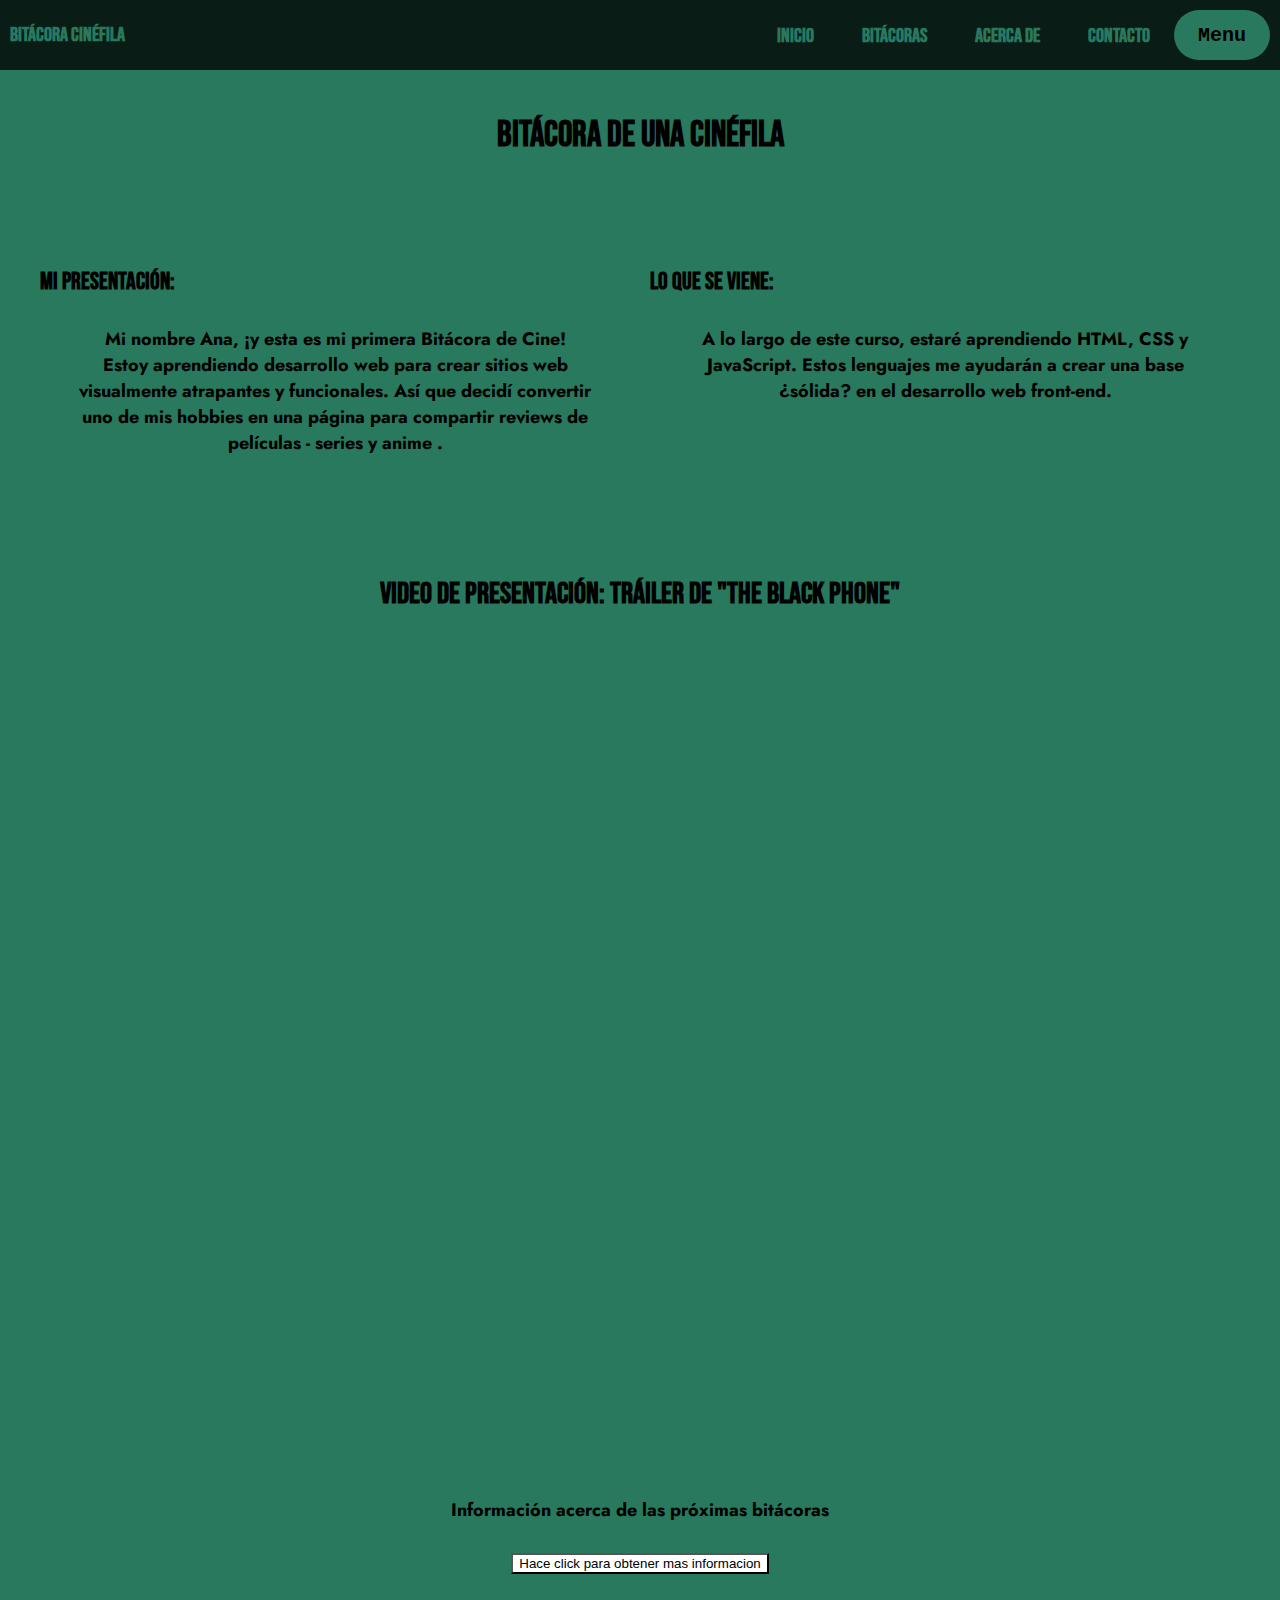
<file: index.html>
<!DOCTYPE html>
<html lang="en" data-bs-theme="dark">
<head>
    <meta charset="UTF-8">
    <meta http-equiv="X-UA-Compatible" content="IE=edge">
    <meta name="viewport" content="width=device-width, initial-scale=1.0">
    <link rel="stylesheet" type="text/css" href="styles.css">
    <title>Inicio</title>
</head>

<body>
    
<!-- CABECERA DE LA PAGINA -->
<header class="container-nav">
    <nav class="navbar" role="navigation">
    <a href="#" class="brand" > Bitácora Cinéfila </a>
        <ul class="nav-links">
            <li><a href="index.html" class="Bebas Neue,sans-serif">Inicio</a></li>
            <li><a href="servicios.html" class="Bebas Neue, sans-serif"> Bitácoras </a></li>
            <li><a href="about.html" class="Bebas Neue, sans-serif">Acerca de</a></li>
            <li><a href="contacto.html" class="Bebas Neue, sans-serif">Contacto</a></li>
        </ul>
    </nav>
    <button class="button-menu-toggle">Menu</button>
</header>

<!-- CONTENIDO PRINCIPAL DE LA PAGINA -->
<main>
    <div class="container">
        <h1 class= "Bebas Neue - h1"; > Bitácora de una Cinéfila </h1>
        <br><br>
        <div class="row"> 
            <div class="column">
                <section> 
                    <h2 class= "Bebas Neue-h2" ;> Mi Presentación: </h2>
                    <p> Mi nombre Ana, ¡y esta es mi primera Bitácora de Cine!
                    <br>Estoy aprendiendo desarrollo web para crear sitios web visualmente atrapantes y funcionales. Así 
                    que decidí convertir uno de mis hobbies en una página para compartir reviews de películas - series y anime .</p>
                </section>
            </div>
            <div class="column"> 
                <section> 
                    <h2 class="Bebas Neue-h2"> Lo que se viene:</h2>
                    <p> A lo largo de este curso, estaré aprendiendo HTML, CSS y JavaScript. Estos lenguajes me ayudarán a crear una base ¿sólida? en el desarrollo web front-end.</p>   
                </section> 
            </div>
        </div>
    </div>
    <div class="video-container">
        <div class="greeting"> Video de presentación: Tráiler de "The Black Phone" </div>
        <iframe width="560" height="315" src="https://www.youtube.com/embed/XhcEnHDKHco" title="YouTube video player" frameborder="0" allow="accelerometer; autoplay; clipboard-write; encrypted-media; gyroscope; picture-in-picture; web-share" allowfullscreen></iframe>
        <br>
    </div>
</main>

<!-- CONTENIDO DEL PIE DE PAGINA -->
<footer>
    <p>Información acerca de las próximas bitácoras </p> 
    <button onclick="showAlert()" class="boton" aria-label="Clickeame"> Hace click para obtener mas informacion </button>
</footer>

<script src="js/scripts.js"> </script> 
</body>
</html>
</file>
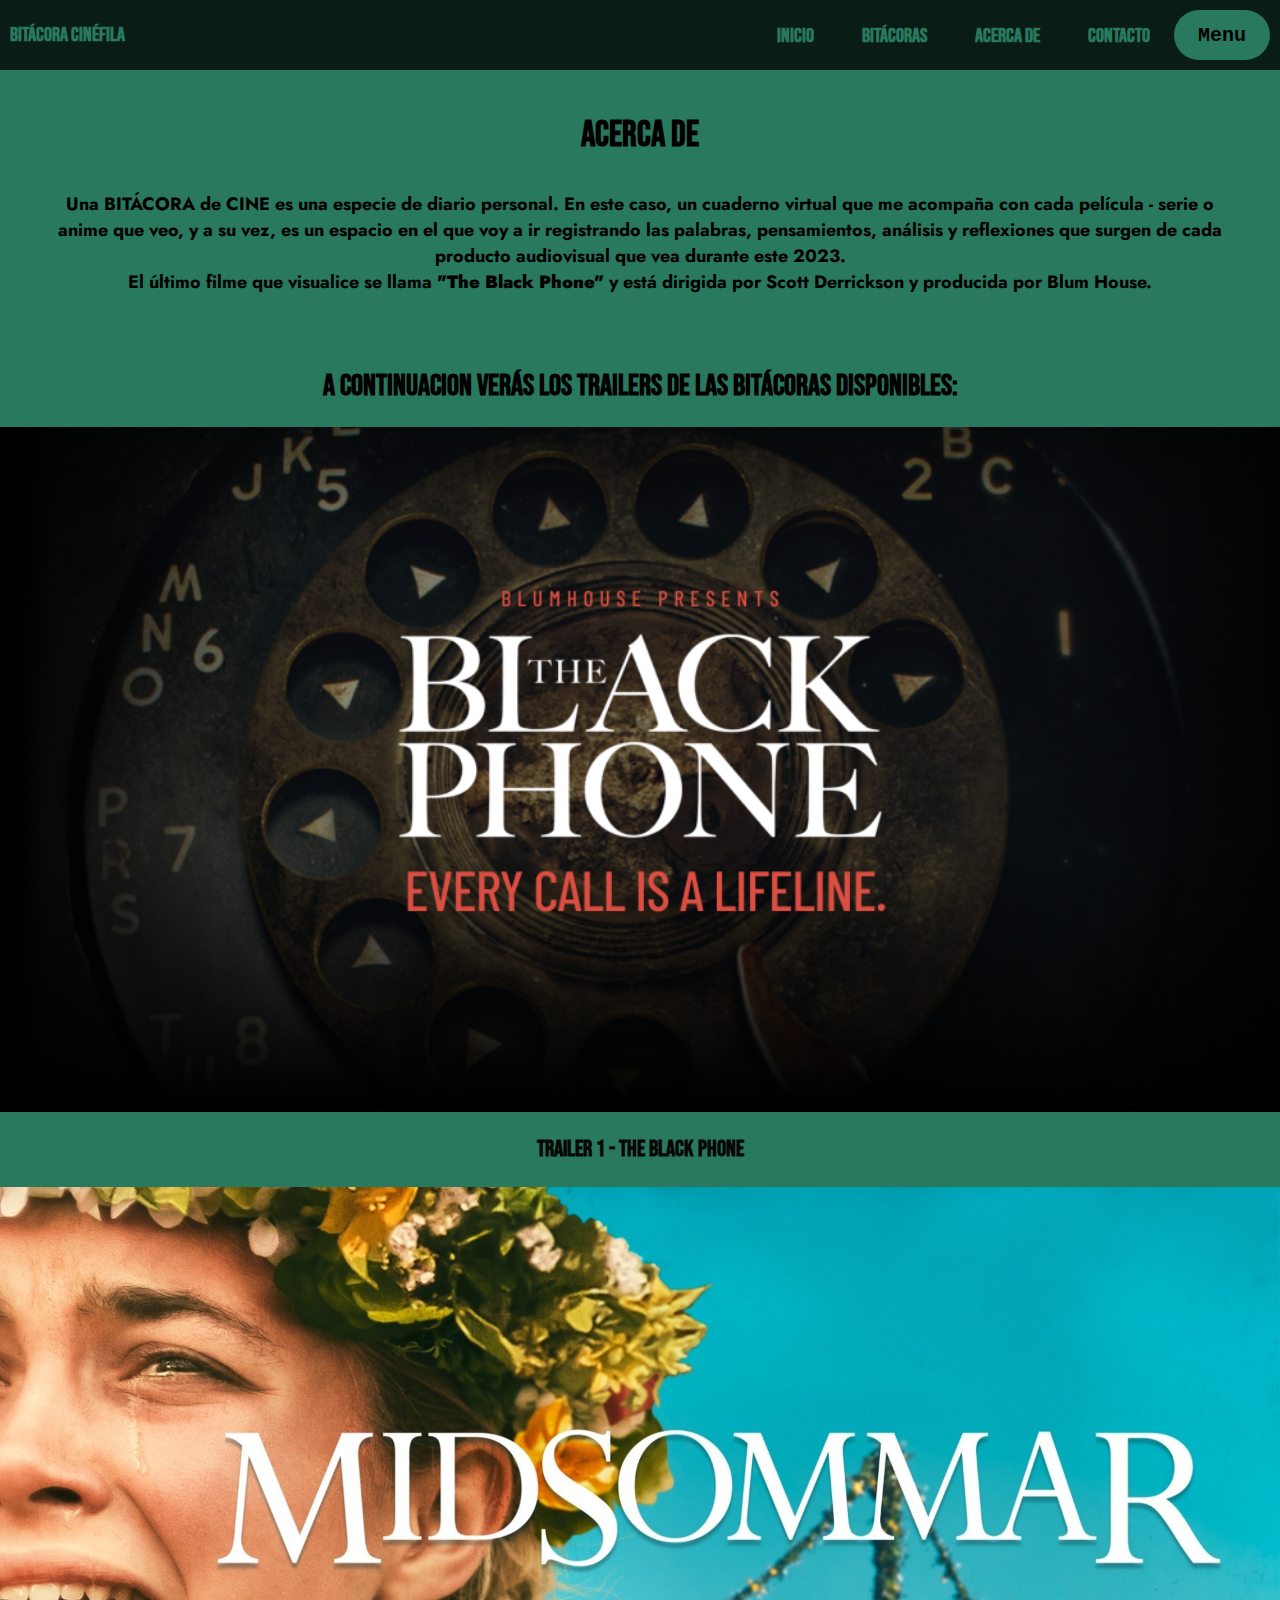
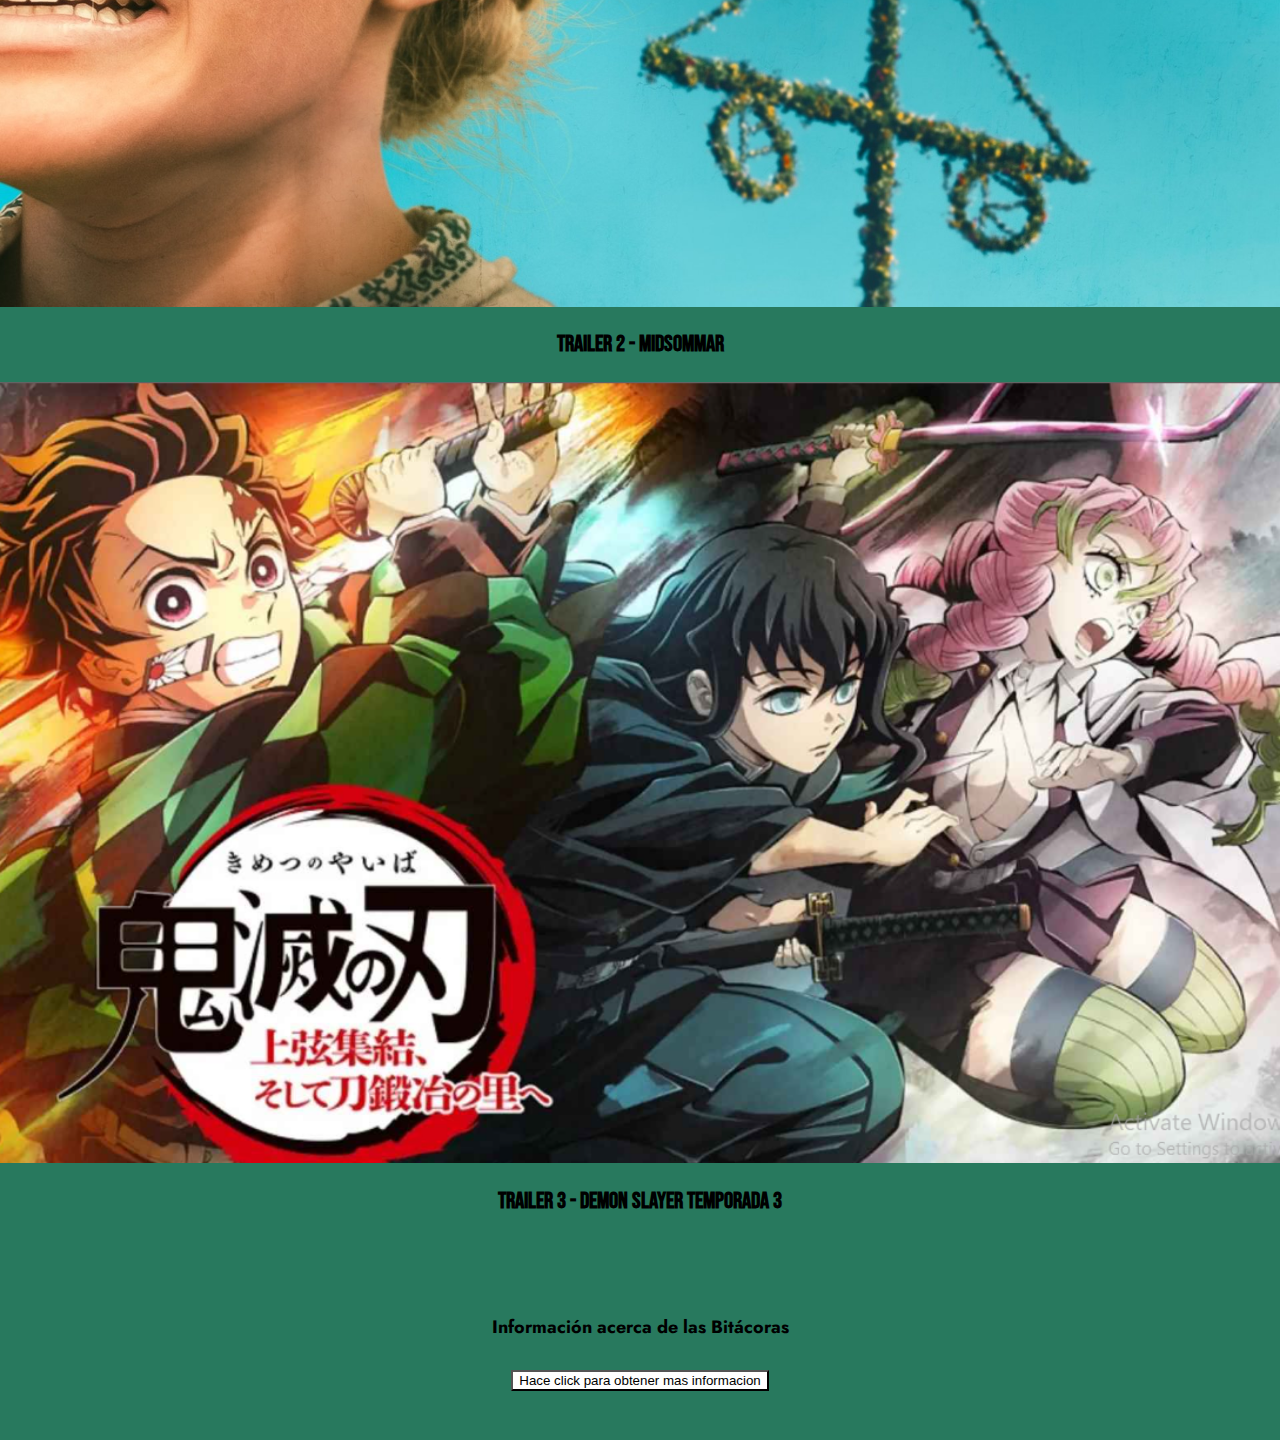
<file: about.html>
<!DOCTYPE html>
<html lang="en">
<head>
    <meta charset="UTF-8">
    <meta http-equiv="X-UA-Compatible" content="IE=edge">
    <meta name="viewport" content="width=device-width, initial-scale=1.0">
    <link rel="stylesheet" type="text/css" href="styles.css">
    <title>Acerca De</title>
</head>

<body>

<!-- CABECERA DE LA PAGINA -->
    <header class="container-nav">
        <nav class="navbar" role="navigation">
        <a href="#" class="brand">Bitácora Cinéfila</a>
            <ul class="nav-links">
                <li><a href="index.html" class="Bebas Neue,sans-serif">Inicio</a></li>
                <li><a href="servicios.html" class="Bebas Neue,sans-serif">Bitácoras</a></li>
                <li><a href="about.html" class="Bebas Neue,sans-serif">Acerca de</a></li>
                <li><a href="contacto.html" class="Bebas Neue,sans-serif">Contacto</a></li>
            </ul>
        </nav>
        <button class="button-menu-toggle">Menu</button>
    </header>
    
<!-- CONTENIDO PRINCIPAL DE LA PAGINA -->
    <main>
    <div class="container"> 
        <h1 class="Bebas Neue-h1">Acerca de </h1>
        <p class="font-bebas-about"> Una BITÁCORA de CINE es una especie de diario personal. En este caso, un cuaderno virtual 
            que me acompaña con cada película - serie o anime que veo, y a su vez, es un espacio en el que voy a ir registrando
            las palabras, pensamientos, análisis y reflexiones que surgen de cada producto audiovisual que vea durante este 2023. 
            <br> El último filme que visualice se llama <strong> "The Black Phone" </strong> y está dirigida por Scott Derrickson
            y producida por Blum House. <br> </p>
    </div>
    <br>

    <div class="greeting">
        A continuacion verás los trailers de las Bitácoras disponibles: 
    </div>
    <br>
        <div class="img-container">
            <br>
            <img src="img/Black Phone - 2.png" width="100%" height="100%" alt="phone1" />
            <a href="https://youtu.be/jbP6pWB9PbA" style="color: rgb(8, 8, 8);" target="_blank" autoplay> <h3> Trailer 1 - The Black Phone </h3>  </a>
            <br>
            <img src="img/Midsommar 1.jpg" width="100%" height="100%" alt="mid2" />
            <a href="https://youtu.be/fcylOJ0twFw" style="color: rgb(0, 0, 0);" target="_blank" autoplay> <h3> Trailer 2 - Midsommar </h3>  </a>
            <br>
            <img src="img/Demon Slayer 1.png" width="100%" height="100%" alt="demon3" />
            <a href="https://youtu.be/C_pKddExbXI" style="color: rgb(0, 0, 0);"> <h3> Trailer 3 - Demon Slayer Temporada 3 </h3>  </a>
            <br>
        </div>
    </main>

<!-- CONTENIDO DEL PIE DE PAGINA -->
    <footer>
        <p>Información acerca de las Bitácoras</p> 
        <button onclick="showAlert()" class="boton" aria-label="Clickeame"> Hace click para obtener mas informacion </button>
    </footer>

<script src="js/scripts.js"> </script>
</body>
</html>
</file>
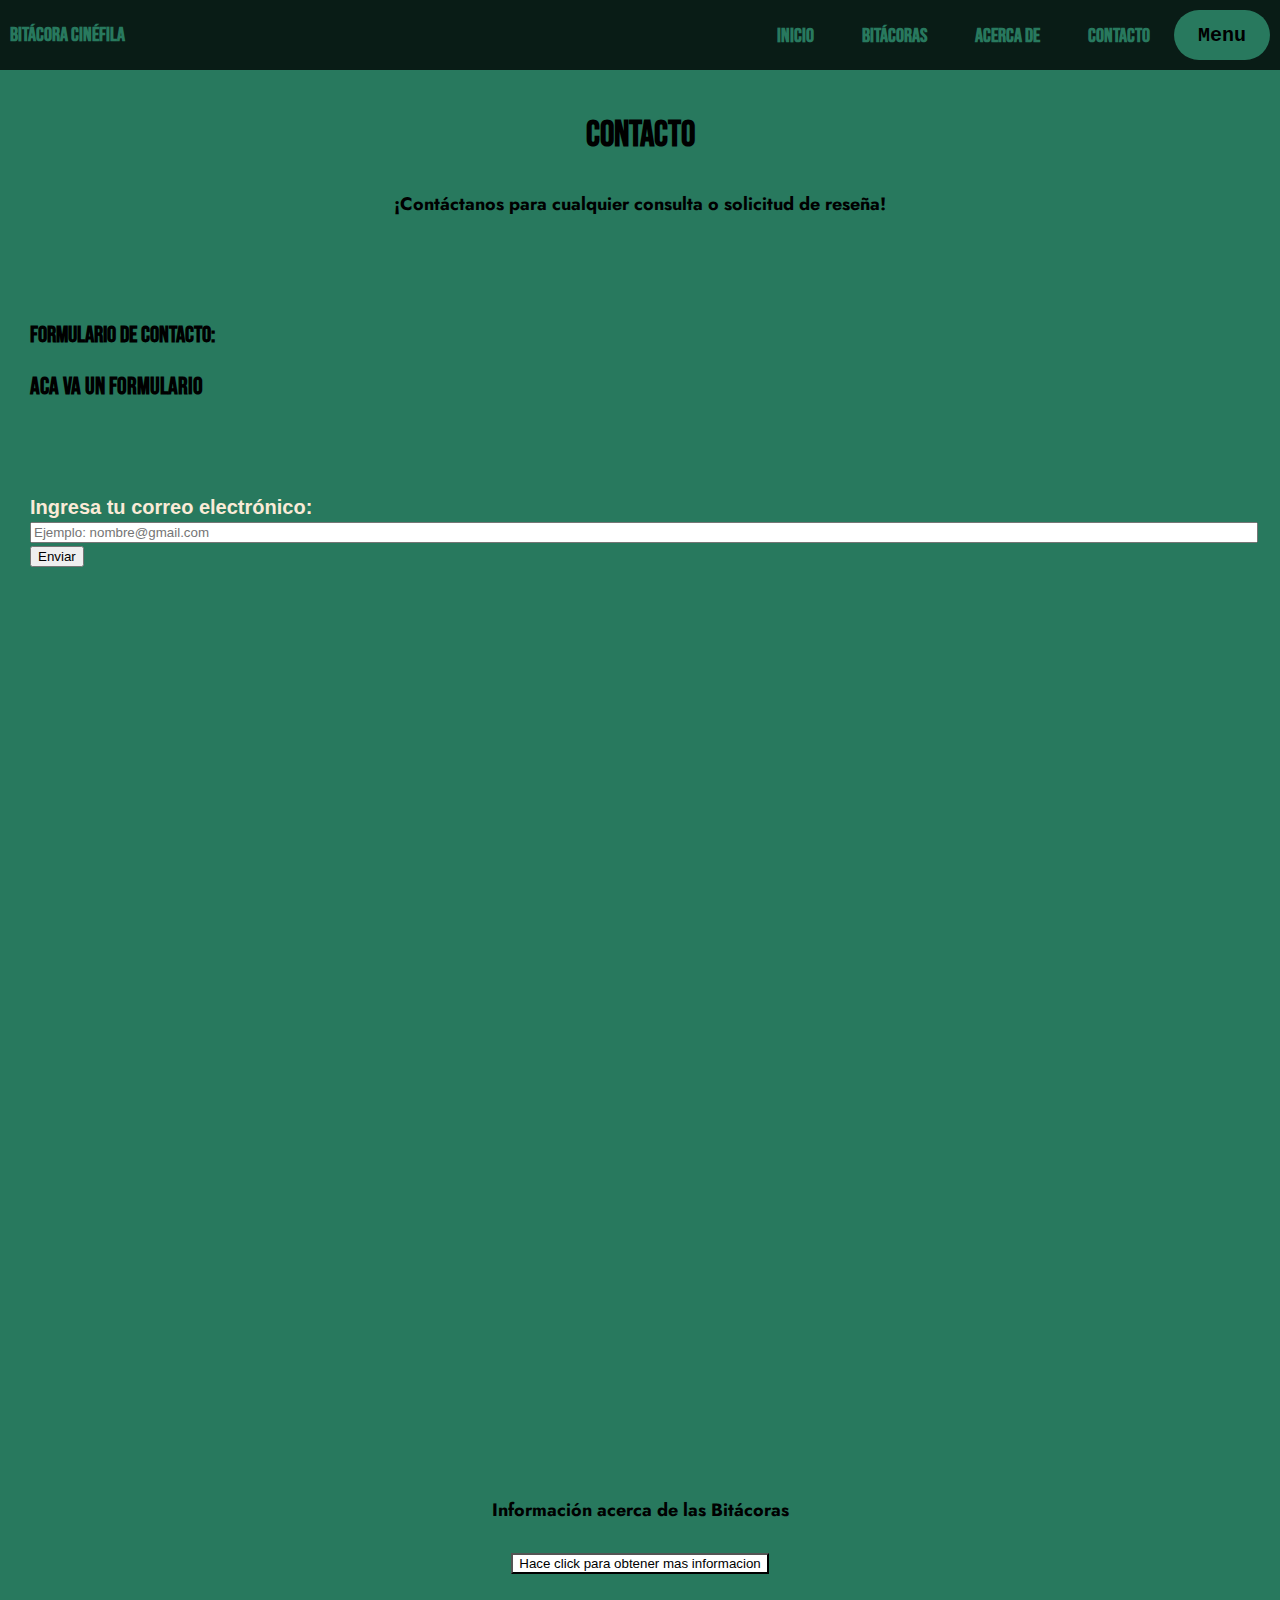
<file: contacto.html>
<!DOCTYPE html>
<html lang="en">
<head>
    <meta charset="UTF-8">
    <meta http-equiv="X-UA-Compatible" content="IE=edge">
    <meta name="viewport" content="width=device-width, initial-scale=1.0">
    <link rel="stylesheet" type="text/css" href="styles.css">
    <title>Contacto</title>
</head>

<body>

<!-- CABECERA DE LA PAGINA -->
    <header class="container-nav">
        <nav class="navbar" role="navigation">
        <a href="#" class="brand">Bitácora Cinéfila </a>
            <ul class="nav-links">
                <li><a href="index.html" class="Bebas Neue,sans-serif">Inicio</a></li>
                <li><a href="servicios.html" class="Bebas Neue,sans-serif">Bitácoras</a></li>
                <li><a href="about.html" class="Bebas Neue,sans-serif">Acerca de</a></li>
                <li><a href="contacto.html" class="Bebas Neue,sans-serif">Contacto</a></li>
            </ul>
        </nav>
        <button class="button-menu-toggle">Menu</button>
    </header>

<!-- CONTENIDO PRINCIPAL DE LA PAGINA -->
    <main>
        <div class="container"> 
        <h1>Contacto</h1>
        <p>¡Contáctanos para cualquier consulta o solicitud de reseña!</p>
        </div>
        <form>
            <div class="container-formulario">
                <h3> Formulario de Contacto: <h3>

                <form> 
                 <h2>Aca va un formulario</h2>
                </form>

                <br><br>
                <div class="caja-form"> 
                    <form id="myForm">
                        <div class="mb-3-form-container">
                            <label for="exampleFormControlInput1"> <h4> Ingresa tu correo electrónico: </label>
                            <br>
                            <input type="email" id="email" name="email" class="form-control" required placeholder="Ejemplo: nombre@gmail.com">    
                            <button type="submit" class="btn btn-success">Enviar</button>  
                        </div>
                    </form>
                </div>
            </div>
        </form>
    </main>

<!-- CONTENIDO DEL PIE DE PAGINA -->
    <footer>
        <p>Información acerca de las Bitácoras </p> 
        <button onclick="showAlert()" class="boton" aria-label="Clickeame"> Hace click para obtener mas informacion </button>
    </footer>


<script src="js/scripts.js"> </script> 
</body>
</html>
</file>
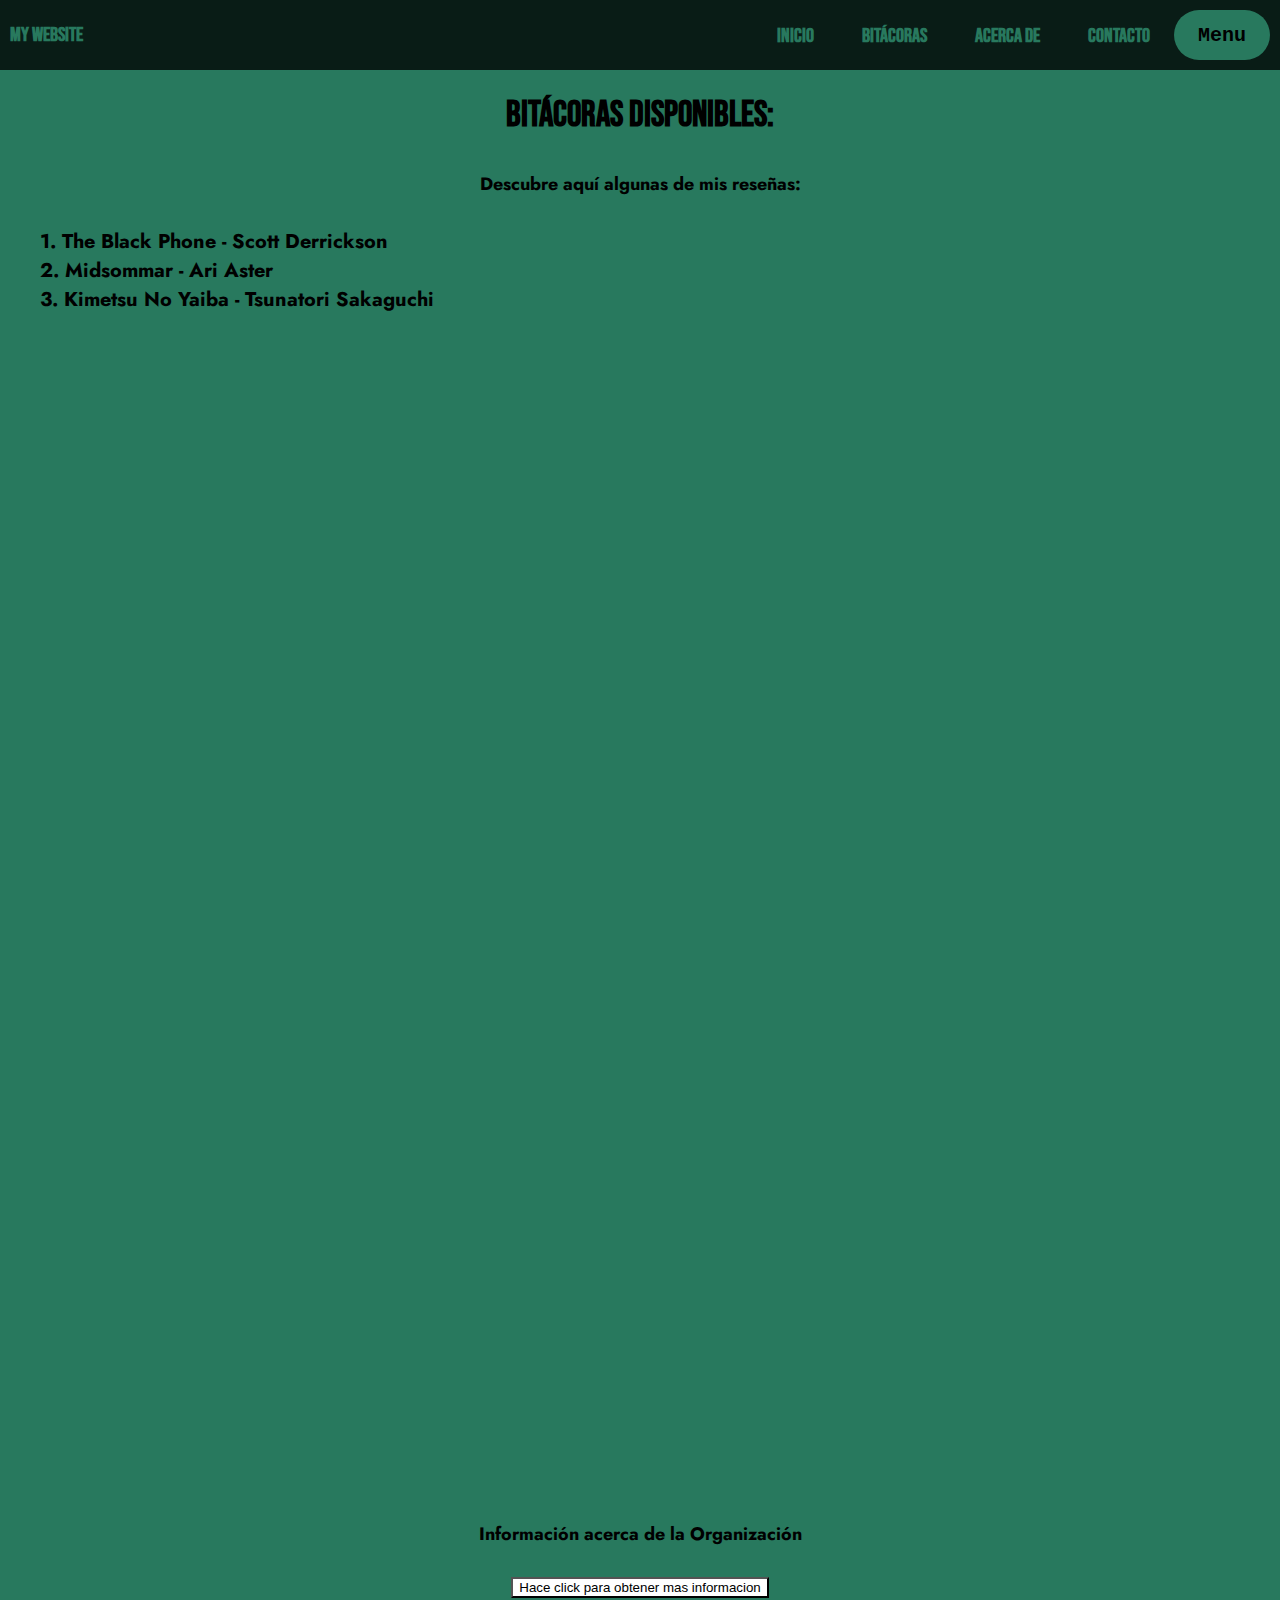
<file: servicios.html>
<!DOCTYPE html>
<html lang="en">
<head>
    <meta charset="UTF-8">
    <meta http-equiv="X-UA-Compatible" content="IE=edge">
    <meta name="viewport" content="width=device-width, initial-scale=1.0">
    <link rel="stylesheet" type="text/css" href="styles.css">
    <title>Lanzamientos</title>
    
</head>

<body>
    
<!-- CABECERA DE LA PAGINA -->
    <header class="container-nav">
        <nav class="navbar" role="navigation">
        <a href="#" class="brand">My Website</a>
            <ul class="nav-links">
                <li><a href="index.html" class="Bebas Neue,sans-serif">Inicio</a></li>
                <li><a href="servicios.html" class="Bebas Neue,sans-serif"> Bitácoras </a></li>
                <li><a href="about.html" class="Bebas Neue,sans-serif">Acerca de</a></li>
                <li><a href="contacto.html" class="Bebas Neue,sans-serif">Contacto</a></li>
            </ul>
        </nav>
        <button class="button-menu-toggle">Menu</button>
    </header>

<!-- CONTENIDO PRINCIPAL DE LA PAGINA -->
    <main>
    <h1> Bitácoras Disponibles: </h1>
    <p>Descubre aquí algunas de mis reseñas: </p>
        <ul>
            <li> 1. The Black Phone - Scott Derrickson </li>
            <li> 2. Midsommar - Ari Aster </li>
            <li> 3. Kimetsu No Yaiba - Tsunatori Sakaguchi </li>
        </ul>
    </nav>
    </div>
    </main>

<!-- CONTENIDO DEL PIE DE PAGINA -->
    <footer>
        <p>Información acerca de la Organización</p> 
        <button onclick="showAlert()" class="boton" aria-label="Clickeame"> Hace click para obtener mas informacion </button>
    </footer>
    
<script src="js/scripts.js"> </script> 
</body>
</html>
</file>
<file: styles.css>
@import url('https://fonts.googleapis.com/css2?family=Bebas+Neue&display=swap');
@import url('https://fonts.googleapis.com/css2?family=Bebas+Neue&family=Jost&display=swap');
/*CSS aplicado al cuerpo y a los contenedores del formulario, entre otros*/

body{
  background-color:rgb(40, 121, 94);
  color: black;
  margin:0;
  font-family:monospace;
  font-weight: bold;
  font-size:20px;

}
main{
  min-height:150vh;
}
footer{
  position:relative;
  display:flex;
  bottom:0;
  flex-direction: column;
  align-items:center;
  justify-content: center;
  background-color: rgb(40, 121, 94);
  min-height: 200px;
  text-align:center;
  width:100%;
}

h1{
  font-family: 'Bebas Neue', sans-serif;
  font-size: 36px;
  text-align: center;
  color:black;
}

h2{
  position:grid;
  font-family: 'Bebas Neue', sans-serif;
  color: black;
  font-size: 24px;
  text-align: left;
}

h3:hover{
  font-family:'Franklin Gothic Medium', 'Arial Narrow', Arial, sans-serif;
  color:rgb(224, 131, 24);
}

h4{
  font-family: 'Franklin Gothic Medium', 'Arial Narrow', Arial, sans-serif;
  color:antiquewhite
}
p{
  text-align: center;
  font-family: 'Jost', sans-serif;
  color:black;
  font-size: 18px;
  padding: 10px;
  margin: 20px;
}

.container {
margin: auto;
padding: 20px;
background-color: rgb(40, 121, 94);
}

.container-formulario{
  background-color:rgb(40, 121, 94);;
  padding:30px;
  font-family:  'Bebas Neue', sans-serif;
}

.form-container {
  display: flex;
  align-items: flex-start;
  flex-direction: column;
  font-family: 'Franklin Gothic Medium', 'Arial Narrow', Arial, sans-serif;
}

.form-control{
width:100%;
}

.row {
  display: flex;
  flex-wrap: wrap;
  margin: 10px;
}
  
.column {
  flex: 1;
  padding: 10px;
}

.ejemplo{
  padding:10px;
  border: 1px solid rgb(255, 255, 255);
  margin-top: 200px;
  margin-right: 200px;
}

.caja-form{
  border-radius: 10px solid rgb(250,250,250);
  border-color:azure;
  font-family:  'Bebas Neue', sans-serif;
}

.box{
  background-color: rgb(226, 220, 198);
  width:300px;
  height:150px;
  padding:20px;
  border:5px solid rgb(250, 250, 250);
  margin:50px;
}
.texto-caja{
color:black;
}

.boton:hover{
  background-color:rgb(29, 0, 0);
  color:rgb(40, 121, 94);
  position:center;
}
.boton{
  display:flex;
  background-color: white;
}

.btn-success:hover{
  color:rgb(226, 183, 183);
  background-color:rgb(29, 0, 0);
}

.btn-success{
  color:rgb(0, 0, 0);
  
}

.mail{
  font-family: 'Courier New', Courier, monospace;
  font-weight: bold;
  background-color: rgb(134, 19, 19);
  padding:10px;
  color:rgb(1, 1, 95);
}
     
/* Barra de navegacion */
  .container-nav {
    display: flex;
    padding: 10px;
    height: 50px;
    background-color: rgba(0, 0, 0, 0.767);
  }
  
  .navbar {
    display: flex;
    justify-content: space-between;
    width: 100%; 
  }

  .brand {
    display: flex;
    align-items: center;
  }

  li>a {
    padding: 8px 24px;
  }
  
  li {
    list-style-type: none;
    color:black;
    font-family:'Jost', sans-serif ;
  }

  a {
    color: rgb(40, 121, 94);;
    text-decoration:none;
    font-family: 'Bebas Neue' , sans-serif;
  }
  
  .nav-links {
    display: flex;
    align-items: center;
  }
  
  .button-menu-toggle {
      display: block;
      background-color: rgb(40, 121, 94);;
      border:none;
      border-radius: 50px;
      padding: 0 24px;
      font-family: monospace;
      font-weight: bold;
      font-size: 20px;
    }

    .img-container{
      display:flex;
      flex-wrap:wrap;
      justify-content: center;
      align-items:center;
    }


    .video-container{
      display:flex;
      flex-direction:column;
      align-items: center;
      gap:50px;
      padding:50px;
    }

    .greeting{
      text-align:center;
      color:black;
      font-size: 30px;
      font-family: 'Bebas Neue' , sans-serif;
    }

    .font-diablo{
      font-family: 'diablo';
      font-size: 24px;
      text-align: center;
      color:rgb(206, 88, 88);
    }

    .font-diablo-about{
      font-family: 'diablo';
      font-size: 24px;
      text-align: center;
      color:rgb(0, 0, 0);
    }

    .font-diablo-h1{
      font-family: 'diablo';
      font-size: 48px;
      text-align: center;
      color:rgb(196, 20, 20);
    }

    .font-BebasNeue-h2{
      font-family: 'Bebas Neue';
      font-size: 36px;
      text-align: center;
      color:rgb(0, 0, 0);
    }

    /* Media querie Responsive*/
  @media (max-width: 768px) {
  .column {
    flex: 100%;
  }

/*Media query 600px*/
  @media (max-width: 600px) {
  .column {
    flex: 100%;
  }
  } 

/* Botones y links*/
  .nav-links {
    display: none;
  }

  .button-menu-toggle {
    display: block;
    background-color: rgb(156, 58, 58);
    border:none;
    border-radius: 50px;
    padding: 0 24px;
    font-family: monospace;
    font-weight: bold;
    font-size: 20px;
  }

  .nav-links.nav-links-responsive {
    position: absolute;
    display: flex;
    background-color: rgba(37, 6, 6, 0.95);
    width: 100%;
    height: 100%;
    top: 50px;
    left: 0;
    flex-direction: column;
    padding-top: 200px;
    align-items: center;
    gap:70px;
    font-size: 40px;
  }

  .img-container{
    flex-direction:column;
  }

  .video-container{
    padding:10px;
    gap:5px;
  }

  iframe,video{
    max-width:90%;
  }
  
  
}
</file>
